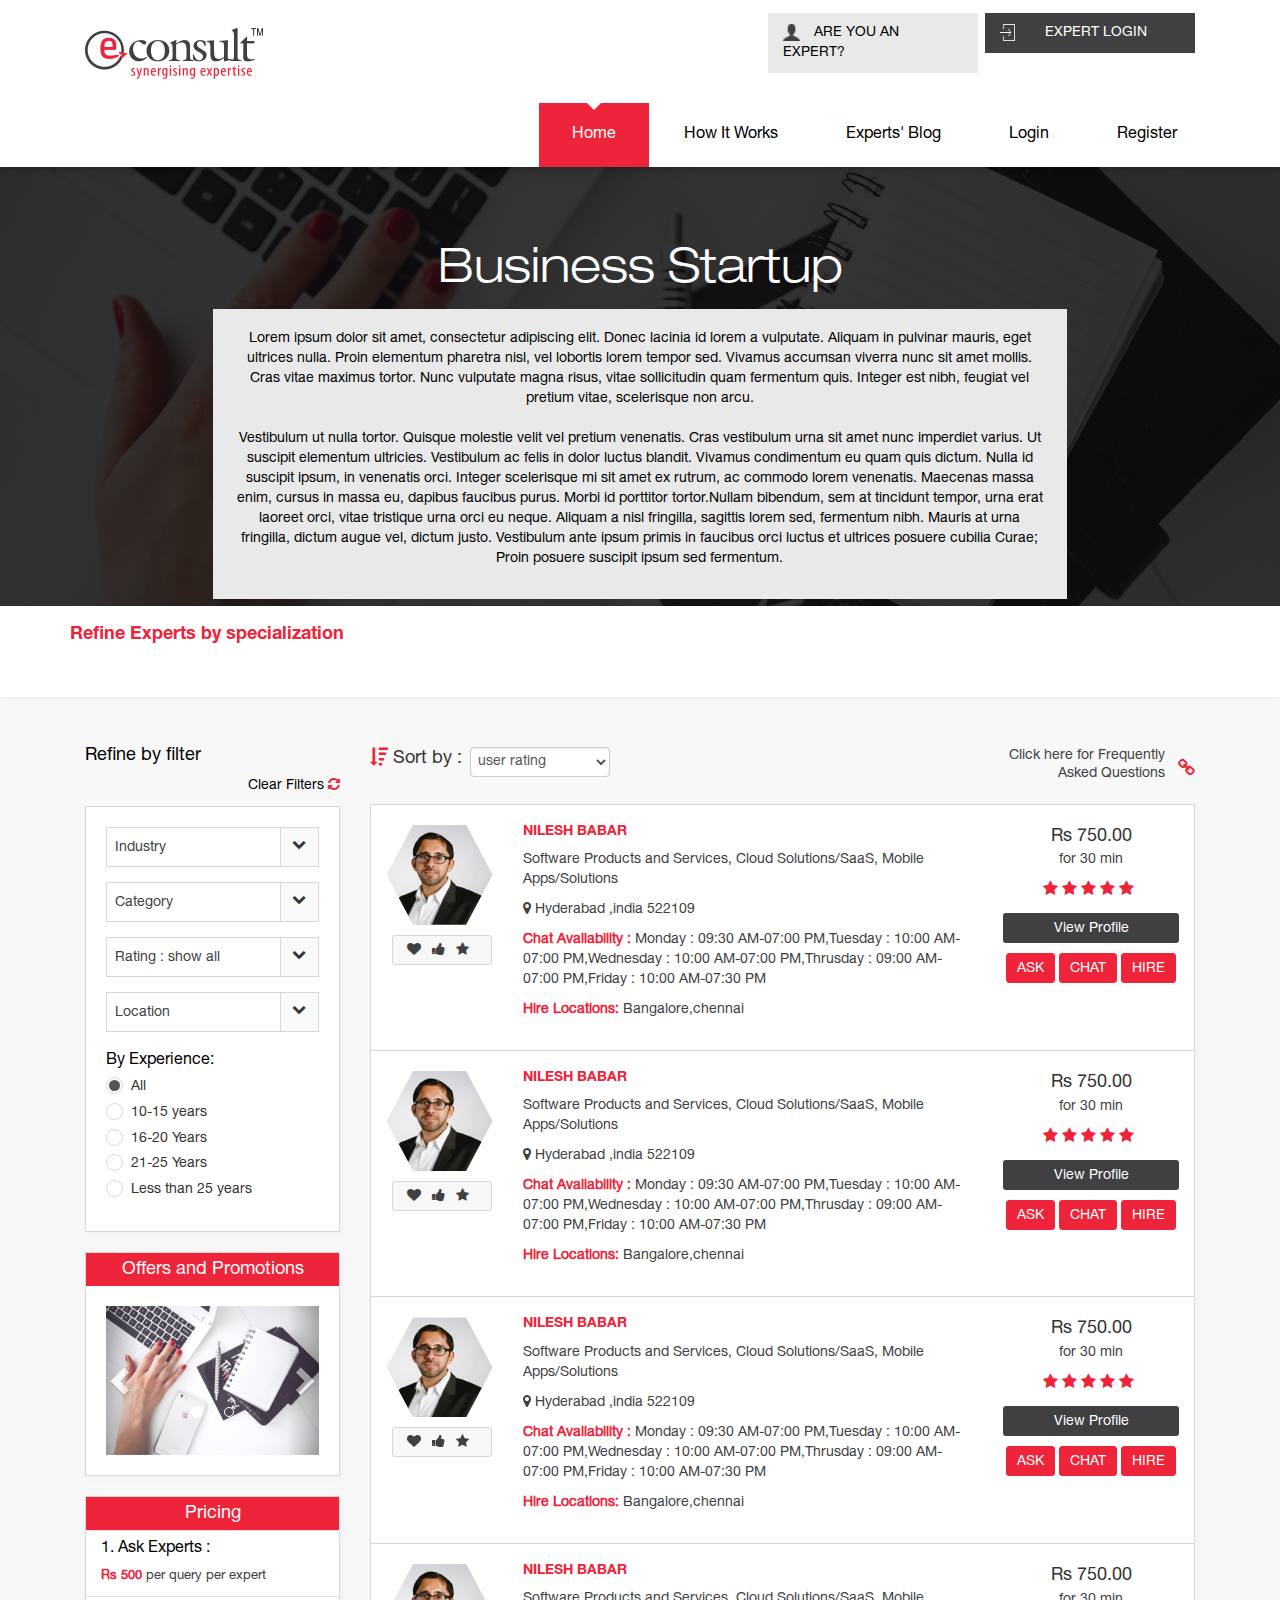
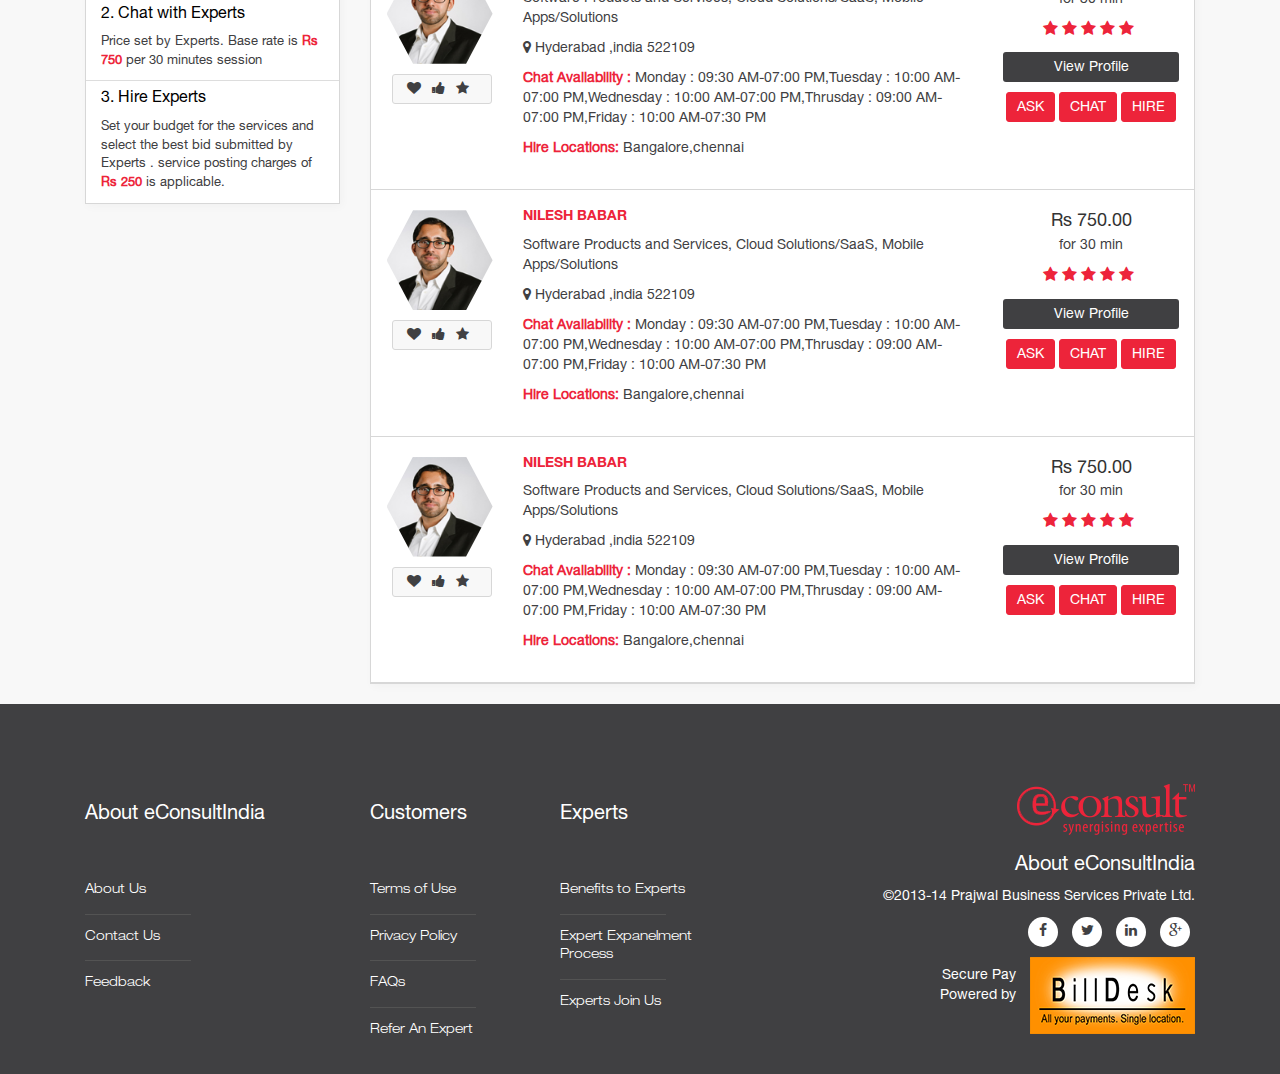
<file: index.html>
<!DOCTYPE html>
<html>
<head>  
 <meta charset="utf-8">
 <meta http-equiv="X-UA-Compatible" content="IE=edge">
 <meta name="viewport" content="width=device-width, initial-scale=1">
 <!-- The above 3 meta tags *must* come first in the head; any other head content must come *after* these tags -->

 <title>Eunoia Technology</title>
  <!--[if gte IE 9]>
  <style type="text/css">
    .gradient {
       filter: none;
    }
  </style>
  <![endif]-->   
  <link href="css/style.css" rel="stylesheet">    

  <!-- HTML5 shim and Respond.js for IE8 support of HTML5 elements and media queries -->
  <!-- WARNING: Respond.js doesn't work if you view the page via file:// -->
    <!--[if lt IE 9]>
      <script src="https://oss.maxcdn.com/html5shiv/3.7.2/html5shiv.min.js"></script>
      <script src="https://oss.maxcdn.com/respond/1.4.2/respond.min.js"></script>
      <![endif]-->
    </head>


    <body>

      <!-- navbar -->
      <div class="navbar-block">
        <div class="container">
          <nav class="navbar navbar-default">
            <div class="container-flui">
              <!-- Brand and toggle get grouped for better mobile display -->
              <div class="navbar-header">
                <button type="button" class="navbar-toggle collapsed" data-toggle="collapse" data-target="#bs-example-navbar-collapse-1" aria-expanded="false">
                  <span class="sr-only">Toggle navigation</span>
                  <span class="icon-bar"></span>
                  <span class="icon-bar"></span>
                  <span class="icon-bar"></span>
                </button>
                <a class="navbar-brand" href="#"><img src="images/logo.png" alt=""></a>
              </div>

              <!-- Collect the nav links, forms, and other content for toggling -->
              <div class="collapse navbar-collapse" id="bs-example-navbar-collapse-1">           
                <ul class="nav nav-pills pull-right">
                  <li role="presentation" class="user"><a href="#"><img src="images/user-icon.png" alt="user"> Are you An Expert?</a></li>
                  <li role="presentation" class="login"><a href="#"><img src="images/log-icon.png" alt="login">Expert login </a></li>   
                </ul>
                <div class="clearfix"></div>
                <ul class="nav navbar-nav navbar-right">                  
                  <li><a href="#" class="active">Home</a></li>             
                  <li><a href="#">How It Works</a></li>             
                  <li><a href="#">Experts' Blog</a></li>             
                  <li><a href="#">Login</a></li>             
                  <li><a href="#">Register</a></li>                           
                </ul>
              </div><!-- /.navbar-collapse -->
            </div><!-- /.container-fluid -->
          </nav>
        </div>
      </div>
      <!-- end of navbar -->
      
      <div class="hero-unit">
        <div class="overlay"></div>
        <h1>Business Startup</h1>
        <div class="col-sm-8 col-sm-offset-2 text-holder">
          <p>Lorem ipsum dolor sit amet, consectetur adipiscing elit. Donec lacinia id lorem a vulputate. Aliquam in pulvinar mauris, eget ultrices nulla. Proin elementum pharetra nisl, vel lobortis lorem tempor sed. Vivamus accumsan viverra nunc sit amet mollis. Cras vitae maximus tortor. Nunc vulputate magna risus, vitae sollicitudin quam fermentum quis. Integer est nibh, feugiat vel pretium vitae, scelerisque non arcu. <br><br>
            Vestibulum ut nulla tortor. Quisque molestie velit vel pretium venenatis. Cras vestibulum urna sit amet nunc imperdiet varius. Ut suscipit elementum ultricies. Vestibulum ac felis in dolor luctus blandit. Vivamus condimentum eu quam quis dictum. Nulla id suscipit ipsum, in venenatis orci. Integer scelerisque mi sit amet ex rutrum, ac commodo lorem venenatis. Maecenas massa enim, cursus in massa eu, dapibus faucibus purus. Morbi id porttitor tortor.Nullam bibendum, sem at tincidunt tempor, urna erat laoreet orci, vitae tristique urna orci eu neque. Aliquam a nisl fringilla, sagittis lorem sed, fermentum nibh. Mauris at urna fringilla, dictum augue vel, dictum justo. Vestibulum ante ipsum primis in faucibus orci luctus et ultrices posuere cubilia Curae; Proin posuere suscipit ipsum sed fermentum.</p>
          </div>
          <div class="clearfix"></div>
        </div>
        <!-- hero-unit -->

        <div class="specialization-block">
          <div class="container">
            <h2>Refine Experts by specialization</h2>
            <ul class="list-inline filter-list">
              <li>
                <a href="#">
                  <input id="box1" type="checkbox" />
                  <label for="box1">Mentoring</label>                  
                </a>
              </li>
              <li>
                <a href="#">
                  <input id="box2" type="checkbox" />
                  <label for="box2">Idea validation</label>                   
                </a>
              </li>
              <li>
                <a href="#">
                  <input id="box3" type="checkbox" />
                  <label for="box3">Feasibility Studies</label>                                     
                </a>
              </li>
              <li>
                <a href="#">
                  <input id="box4" type="checkbox" />
                  <label for="box4">Business Plan</label>                                                       
                </a>
              </li>
              <li>              
                <a href="#">
                  <input id="box5" type="checkbox" />
                  <label for="box5">Business Commencement</label>                                                       
                </a>                                  
              </li>
              <li>
                <a href="#">
                  <input id="box6" type="checkbox" />
                  <label for="box6">Fund Raising</label>                                                       
                </a>                     
              </li>
            </ul>
          </div>
          <!-- container -->
        </div>
        <!-- specialization-block -->

        <div class="container">
          <div class="ro">
            <div class="col-md-3">
              <div class="left-block">
                <h3>Refine by filter</h3>
                <a class="clear" href="#">Clear Filters <i class="fa fa-refresh"></i></a>
                <div class="block-holder">
                  <div class="holder-body">
                    <!-- xselectize form   -->
                    <div class="form-group">                    
                      <select class="filter_search form-control">
                        <option value="1"> Industry </option>
                        <option value="2"> option 2 </option>
                        <option value="3"> option 3 </option>
                        <option value="4"> option 4 </option>
                        <option value="5"> option 5 </option>
                        <option value="6"> option 6 </option>
                        <option value="7"> option 7 </option>
                      </select>
                    </div>
                    <!-- xselect form   -->

                    <!-- xselectize form   -->
                    <div class="form-group">                    
                      <select class="filter_search form-control">
                        <option value="1"> Category </option>
                        <option value="2"> option 2 </option>
                        <option value="3"> option 3 </option>
                        <option value="4"> option 4 </option>
                        <option value="5"> option 5 </option>
                        <option value="6"> option 6 </option>
                        <option value="7"> option 7 </option>
                      </select>
                    </div>
                    <!-- xselect form   -->


                    <!-- xselectize form   -->
                    <div class="form-group">                    
                      <select class="filter_search form-control">
                        <option value="1"> Rating : show all </option>
                        <option value="2"> option 2 </option>
                        <option value="3"> option 3 </option>
                        <option value="4"> option 4 </option>
                        <option value="5"> option 5 </option>
                        <option value="6"> option 6 </option>
                        <option value="7"> option 7 </option>
                      </select>
                    </div>
                    <!-- xselect form   -->

                    <!-- xselectize form   -->
                    <div class="form-group">                    
                      <select class="filter_search form-control">
                        <option value="1"> Location </option>
                        <option value="2"> option 2 </option>
                        <option value="3"> option 3 </option>
                        <option value="4"> option 4 </option>
                        <option value="5"> option 5 </option>
                        <option value="6"> option 6 </option>
                        <option value="7"> option 7 </option>
                      </select>
                    </div>
                    <!-- xselect form   -->

                    <sub>By Experience:</sub>
                    <div class="radio">
                      <input type="radio" name="radio1" id="radio1" value="option1" checked>
                      <label for="radio1">
                        All
                      </label>
                    </div>
                    <div class="radio">
                      <input type="radio" name="radio1" id="radio2" value="option2">
                      <label for="radio2">
                        10-15 years
                      </label>
                    </div>
                    <div class="radio">
                      <input type="radio" name="radio1" id="radio3" value="option2">
                      <label for="radio3">
                        16-20 Years
                      </label>
                    </div>
                    <div class="radio">
                      <input type="radio" name="radio1" id="radio4" value="option2">
                      <label for="radio4">
                       21-25 Years
                     </label>
                   </div>
                   <div class="radio">
                    <input type="radio" name="radio1" id="radio5" value="option2">
                    <label for="radio5">
                      Less than 25 years
                    </label>
                  </div>
                </div>
                <!-- holder-body -->
              </div>
              <!-- block-holder -->


              <div class="block-holder">
                <div class="heading">
                  Offers and Promotions
                </div>
                <!-- heading -->
                <div class="holder-body">
                  <div id="carousel-example-generic" class="carousel slide" data-ride="carousel">
                    <!-- Indicators -->
                    <ol class="carousel-indicators">
                      <li data-target="#carousel-example-generic" data-slide-to="0" class="active"></li>
                      <li data-target="#carousel-example-generic" data-slide-to="1"></li>
                      <li data-target="#carousel-example-generic" data-slide-to="2"></li>
                    </ol>

                    <!-- Wrapper for slides -->
                    <div class="carousel-inner" role="listbox">
                      <div class="item active">
                        <img src="images/banner.jpg" alt="...">
                        <div class="carousel-caption">

                        </div>
                      </div>
                      <div class="item">
                        <img src="images/banner.jpg" alt="...">
                        <div class="carousel-caption">

                        </div>
                      </div>
                      
                    </div>

                    <!-- Controls -->
                    <a class="left carousel-control" href="#carousel-example-generic" role="button" data-slide="prev">
                      <span class="glyphicon glyphicon-chevron-left" aria-hidden="true"></span>
                      <span class="sr-only">Previous</span>
                    </a>
                    <a class="right carousel-control" href="#carousel-example-generic" role="button" data-slide="next">
                      <span class="glyphicon glyphicon-chevron-right" aria-hidden="true"></span>
                      <span class="sr-only">Next</span>
                    </a>
                  </div>
                </div>
              </div>
              <!-- block-holder -->


              <div class="block-holder pricing">
                <div class="heading">
                  Pricing
                </div>
                <ul class="list-group">
                  <li class="list-group-item"><h3>1. Ask Experts :</h3><p><strong>Rs 500</strong> per query per expert</p></li>
                  <li class="list-group-item"><h3>2. Chat with Experts</h3><p>Price set by Experts. Base rate is <strong>Rs 750</strong> per 30 minutes session </p></li>
                  <li class="list-group-item"><h3>3. Hire Experts</h3><p>Set your budget for the services and select the best bid submitted by Experts . service posting charges of <strong>Rs 250</strong> is applicable.</p></li>                 
                </ul>
              </div>
              <!-- block-holder -->
            </div>
            <!-- left-block -->
          </div>

          <div class="col-md-9">
            <div class="right-block">
              <div class="sort">
                <i class="fa fa-sort-amount-desc"></i> Sort by : 
                <!-- xselectize form   -->
                <div class="form-group">                    
                  <select class="filter_searh form-control">
                    <option value="1"> user rating </option>
                    <option value="2"> option 2 </option>
                    <option value="3"> option 3 </option>
                    <option value="4"> option 4 </option>
                    <option value="5"> option 5 </option>
                    <option value="6"> option 6 </option>
                    <option value="7"> option 7 </option>
                  </select>
                </div>
                <!-- xselect form   -->
              </div>
              <!-- sort -->              
              <a class="faq" href="#"><span>Click here for Frequently Asked Questions</span><i class="fa fa-link"></i></a>

              <div class="block-holder">
                <div class="user-holder">
                  <div class="col-md-2 text-center">
                    <div class="clip-wrap">
                      <img src="images/avatar.jpg" alt="demo-clip-path" width="106" height="100" class="clip-polygon">
                    </div> <!-- /clip-wrap -->
                    <svg class="clip-svg">
                      <defs>
                        <clipPath id="clip-svg-demo" clipPathUnits="objectBoundingBox">
                          <polygon points="0.25 0, 0.75 0, 1 0.5, 0.75 1, 0.25 1, 0 0.5" />
                        </clipPath>
                      </defs> 
                    </svg>                    
                    <div class="action">
                      <a href="#"><i class="fa fa-heart"></i></a>
                      <a href="#"><i class="fa fa-thumbs-up"></i></a>
                      <a href="#"><i class="fa fa-star"></i></a>
                    </div>
                  </div>
                  <!-- col-md-2 -->
                  <div class="col-md-7 info">
                    <h3>Nilesh babar</h3>
                    <p>Software Products and Services, Cloud Solutions/SaaS, Mobile Apps/Solutions</p>
                    <p><i class="fa fa-map-marker"></i> Hyderabad ,india 522109</p>
                    <p><strong>Chat Availability :</strong> Monday : 09:30 AM-07:00 PM,Tuesday : 10:00 AM-07:00 PM,Wednesday : 10:00 AM-07:00 PM,Thrusday : 09:00 AM-07:00 PM,Friday : 10:00 AM-07:30 PM</p>
                    <p><strong>Hire Locations:</strong> Bangalore,chennai</p>
                  </div>
                  <!-- col-md-5 -->
                  <div class="col-md-3 cost">
                    <p class="rupee">Rs 750.00 <span>for 30 min</span></p>
                    <ul class="rating list-inline">
                      <li><i class="fa fa-star"></i></li>
                      <li><i class="fa fa-star"></i></li>
                      <li><i class="fa fa-star"></i></li>
                      <li><i class="fa fa-star"></i></li>
                      <li><i class="fa fa-star"></i></li>
                    </ul>
                    <a href="#" class="btn btn-dark btn-lg btn-block">View Profile</a>
                    <a href="#" class="btn btn-primary">ASK</a>
                    <a href="#" class="btn btn-primary">CHAT</a>
                    <a href="#" class="btn btn-primary">HIRE</a>                    
                  </div>
                  <!-- col-md-2 -->
                </div>
                <!-- user-holder -->

                <div class="user-holder">
                  <div class="col-md-2 text-center">
                    <div class="clip-wrap">
                      <img src="images/avatar.jpg" alt="demo-clip-path" width="106" height="100" class="clip-polygon">
                    </div> <!-- /clip-wrap -->
                    <svg class="clip-svg">
                      <defs>
                        <clipPath id="clip-svg-demo" clipPathUnits="objectBoundingBox">
                          <polygon points="0.25 0, 0.75 0, 1 0.5, 0.75 1, 0.25 1, 0 0.5" />
                        </clipPath>
                      </defs> 
                    </svg>                    
                    <div class="action">
                      <a href="#"><i class="fa fa-heart"></i></a>
                      <a href="#"><i class="fa fa-thumbs-up"></i></a>
                      <a href="#"><i class="fa fa-star"></i></a>
                    </div>
                  </div>
                  <!-- col-md-2 -->
                  <div class="col-md-7 info">
                    <h3>Nilesh babar</h3>
                    <p>Software Products and Services, Cloud Solutions/SaaS, Mobile Apps/Solutions</p>
                    <p><i class="fa fa-map-marker"></i> Hyderabad ,india 522109</p>
                    <p><strong>Chat Availability :</strong> Monday : 09:30 AM-07:00 PM,Tuesday : 10:00 AM-07:00 PM,Wednesday : 10:00 AM-07:00 PM,Thrusday : 09:00 AM-07:00 PM,Friday : 10:00 AM-07:30 PM</p>
                    <p><strong>Hire Locations:</strong> Bangalore,chennai</p>
                  </div>
                  <!-- col-md-5 -->
                  <div class="col-md-3 cost">
                    <p class="rupee">Rs 750.00 <span>for 30 min</span></p>
                    <ul class="rating list-inline">
                      <li><i class="fa fa-star"></i></li>
                      <li><i class="fa fa-star"></i></li>
                      <li><i class="fa fa-star"></i></li>
                      <li><i class="fa fa-star"></i></li>
                      <li><i class="fa fa-star"></i></li>
                    </ul>
                    <a href="#" class="btn btn-dark btn-lg btn-block">View Profile</a>
                    <a href="#" class="btn btn-primary">ASK</a>
                    <a href="#" class="btn btn-primary">CHAT</a>
                    <a href="#" class="btn btn-primary">HIRE</a>                    
                  </div>
                  <!-- col-md-2 -->
                </div>
                <!-- user-holder -->


                <div class="user-holder">
                  <div class="col-md-2 text-center">
                    <div class="clip-wrap">
                      <img src="images/avatar.jpg" alt="demo-clip-path" width="106" height="100" class="clip-polygon">
                    </div> <!-- /clip-wrap -->
                    <svg class="clip-svg">
                      <defs>
                        <clipPath id="clip-svg-demo" clipPathUnits="objectBoundingBox">
                          <polygon points="0.25 0, 0.75 0, 1 0.5, 0.75 1, 0.25 1, 0 0.5" />
                        </clipPath>
                      </defs> 
                    </svg>                    
                    <div class="action">
                      <a href="#"><i class="fa fa-heart"></i></a>
                      <a href="#"><i class="fa fa-thumbs-up"></i></a>
                      <a href="#"><i class="fa fa-star"></i></a>
                    </div>
                  </div>
                  <!-- col-md-2 -->
                  <div class="col-md-7 info">
                    <h3>Nilesh babar</h3>
                    <p>Software Products and Services, Cloud Solutions/SaaS, Mobile Apps/Solutions</p>
                    <p><i class="fa fa-map-marker"></i> Hyderabad ,india 522109</p>
                    <p><strong>Chat Availability :</strong> Monday : 09:30 AM-07:00 PM,Tuesday : 10:00 AM-07:00 PM,Wednesday : 10:00 AM-07:00 PM,Thrusday : 09:00 AM-07:00 PM,Friday : 10:00 AM-07:30 PM</p>
                    <p><strong>Hire Locations:</strong> Bangalore,chennai</p>
                  </div>
                  <!-- col-md-5 -->
                  <div class="col-md-3 cost">
                    <p class="rupee">Rs 750.00 <span>for 30 min</span></p>
                    <ul class="rating list-inline">
                      <li><i class="fa fa-star"></i></li>
                      <li><i class="fa fa-star"></i></li>
                      <li><i class="fa fa-star"></i></li>
                      <li><i class="fa fa-star"></i></li>
                      <li><i class="fa fa-star"></i></li>
                    </ul>
                    <a href="#" class="btn btn-dark btn-lg btn-block">View Profile</a>
                    <a href="#" class="btn btn-primary">ASK</a>
                    <a href="#" class="btn btn-primary">CHAT</a>
                    <a href="#" class="btn btn-primary">HIRE</a>                    
                  </div>
                  <!-- col-md-2 -->
                </div>
                <!-- user-holder -->


                <div class="user-holder">
                  <div class="col-md-2 text-center">
                    <div class="clip-wrap">
                      <img src="images/avatar.jpg" alt="demo-clip-path" width="106" height="100" class="clip-polygon">
                    </div> <!-- /clip-wrap -->
                    <svg class="clip-svg">
                      <defs>
                        <clipPath id="clip-svg-demo" clipPathUnits="objectBoundingBox">
                          <polygon points="0.25 0, 0.75 0, 1 0.5, 0.75 1, 0.25 1, 0 0.5" />
                        </clipPath>
                      </defs> 
                    </svg>                    
                    <div class="action">
                      <a href="#"><i class="fa fa-heart"></i></a>
                      <a href="#"><i class="fa fa-thumbs-up"></i></a>
                      <a href="#"><i class="fa fa-star"></i></a>
                    </div>
                  </div>
                  <!-- col-md-2 -->
                  <div class="col-md-7 info">
                    <h3>Nilesh babar</h3>
                    <p>Software Products and Services, Cloud Solutions/SaaS, Mobile Apps/Solutions</p>
                    <p><i class="fa fa-map-marker"></i> Hyderabad ,india 522109</p>
                    <p><strong>Chat Availability :</strong> Monday : 09:30 AM-07:00 PM,Tuesday : 10:00 AM-07:00 PM,Wednesday : 10:00 AM-07:00 PM,Thrusday : 09:00 AM-07:00 PM,Friday : 10:00 AM-07:30 PM</p>
                    <p><strong>Hire Locations:</strong> Bangalore,chennai</p>
                  </div>
                  <!-- col-md-5 -->
                  <div class="col-md-3 cost">
                    <p class="rupee">Rs 750.00 <span>for 30 min</span></p>
                    <ul class="rating list-inline">
                      <li><i class="fa fa-star"></i></li>
                      <li><i class="fa fa-star"></i></li>
                      <li><i class="fa fa-star"></i></li>
                      <li><i class="fa fa-star"></i></li>
                      <li><i class="fa fa-star"></i></li>
                    </ul>
                    <a href="#" class="btn btn-dark btn-lg btn-block">View Profile</a>
                    <a href="#" class="btn btn-primary">ASK</a>
                    <a href="#" class="btn btn-primary">CHAT</a>
                    <a href="#" class="btn btn-primary">HIRE</a>                    
                  </div>
                  <!-- col-md-2 -->
                </div>
                <!-- user-holder -->



                <div class="user-holder">
                  <div class="col-md-2 text-center">
                    <div class="clip-wrap">
                      <img src="images/avatar.jpg" alt="demo-clip-path" width="106" height="100" class="clip-polygon">
                    </div> <!-- /clip-wrap -->
                    <svg class="clip-svg">
                      <defs>
                        <clipPath id="clip-svg-demo" clipPathUnits="objectBoundingBox">
                          <polygon points="0.25 0, 0.75 0, 1 0.5, 0.75 1, 0.25 1, 0 0.5" />
                        </clipPath>
                      </defs> 
                    </svg>                    
                    <div class="action">
                      <a href="#"><i class="fa fa-heart"></i></a>
                      <a href="#"><i class="fa fa-thumbs-up"></i></a>
                      <a href="#"><i class="fa fa-star"></i></a>
                    </div>
                  </div>
                  <!-- col-md-2 -->
                  <div class="col-md-7 info">
                    <h3>Nilesh babar</h3>
                    <p>Software Products and Services, Cloud Solutions/SaaS, Mobile Apps/Solutions</p>
                    <p><i class="fa fa-map-marker"></i> Hyderabad ,india 522109</p>
                    <p><strong>Chat Availability :</strong> Monday : 09:30 AM-07:00 PM,Tuesday : 10:00 AM-07:00 PM,Wednesday : 10:00 AM-07:00 PM,Thrusday : 09:00 AM-07:00 PM,Friday : 10:00 AM-07:30 PM</p>
                    <p><strong>Hire Locations:</strong> Bangalore,chennai</p>
                  </div>
                  <!-- col-md-5 -->
                  <div class="col-md-3 cost">
                    <p class="rupee">Rs 750.00 <span>for 30 min</span></p>
                    <ul class="rating list-inline">
                      <li><i class="fa fa-star"></i></li>
                      <li><i class="fa fa-star"></i></li>
                      <li><i class="fa fa-star"></i></li>
                      <li><i class="fa fa-star"></i></li>
                      <li><i class="fa fa-star"></i></li>
                    </ul>
                    <a href="#" class="btn btn-dark btn-lg btn-block">View Profile</a>
                    <a href="#" class="btn btn-primary">ASK</a>
                    <a href="#" class="btn btn-primary">CHAT</a>
                    <a href="#" class="btn btn-primary">HIRE</a>                    
                  </div>
                  <!-- col-md-2 -->
                </div>
                <!-- user-holder -->


                <div class="user-holder">
                  <div class="col-md-2 text-center">
                    <div class="clip-wrap">
                      <img src="images/avatar.jpg" alt="demo-clip-path" width="106" height="100" class="clip-polygon">
                    </div> <!-- /clip-wrap -->
                    <svg class="clip-svg">
                      <defs>
                        <clipPath id="clip-svg-demo" clipPathUnits="objectBoundingBox">
                          <polygon points="0.25 0, 0.75 0, 1 0.5, 0.75 1, 0.25 1, 0 0.5" />
                        </clipPath>
                      </defs> 
                    </svg>                    
                    <div class="action">
                      <a href="#"><i class="fa fa-heart"></i></a>
                      <a href="#"><i class="fa fa-thumbs-up"></i></a>
                      <a href="#"><i class="fa fa-star"></i></a>
                    </div>
                  </div>
                  <!-- col-md-2 -->
                  <div class="col-md-7 info">
                    <h3>Nilesh babar</h3>
                    <p>Software Products and Services, Cloud Solutions/SaaS, Mobile Apps/Solutions</p>
                    <p><i class="fa fa-map-marker"></i> Hyderabad ,india 522109</p>
                    <p><strong>Chat Availability :</strong> Monday : 09:30 AM-07:00 PM,Tuesday : 10:00 AM-07:00 PM,Wednesday : 10:00 AM-07:00 PM,Thrusday : 09:00 AM-07:00 PM,Friday : 10:00 AM-07:30 PM</p>
                    <p><strong>Hire Locations:</strong> Bangalore,chennai</p>
                  </div>
                  <!-- col-md-5 -->
                  <div class="col-md-3 cost">
                    <p class="rupee">Rs 750.00 <span>for 30 min</span></p>
                    <ul class="rating list-inline">
                      <li><i class="fa fa-star"></i></li>
                      <li><i class="fa fa-star"></i></li>
                      <li><i class="fa fa-star"></i></li>
                      <li><i class="fa fa-star"></i></li>
                      <li><i class="fa fa-star"></i></li>
                    </ul>
                    <a href="#" class="btn btn-dark btn-lg btn-block">View Profile</a>
                    <a href="#" class="btn btn-primary">ASK</a>
                    <a href="#" class="btn btn-primary">CHAT</a>
                    <a href="#" class="btn btn-primary">HIRE</a>                    
                  </div>
                  <!-- col-md-2 -->
                </div>
                <!-- user-holder -->
              </div>
              <!-- block-holder -->
            </div>
            <!-- right-block -->
          </div>
        </div>
        <!-- row -->
      </div>
      <!-- container -->

      <div class="footer">
        <div class="container">
          <div class="col-md-3">
            <ul class="list-unstyled list-link">
              <h2>About eConsultIndia</h2>
              <li><a href="#">About Us</a></li>
              <li><a href="#">Contact Us</a></li>
              <li><a href="#">Feedback</a></li>
            </ul>
          </div>
          <div class="col-md-2">
            <ul class="list-unstyled list-link">
              <h2>Customers</h2>
              <li><a href="#">Terms of Use</a></li>
              <li><a href="#">Privacy Policy</a></li>
              <li><a href="#">FAQs</a></li>
              <li><a href="#">Refer An Expert</a></li>
            </ul>
          </div>
          <div class="col-md-2">
            <ul class="list-unstyled list-link">
              <h2>Experts</h2>
              <li><a href="#">Benefits to Experts</a></li>
              <li><a href="#">Expert Expanelment Process</a></li>
              <li><a href="#">Experts Join Us</a></li>
            </ul>
          </div>
          <div class="col-md-5 right-section">
            <img src="images/logo-dark.png" alt="logo">
            <h2>About eConsultIndia</h2>
            <p>©2013-14 Prajwal Business Services Private Ltd.</p>
            <ul class="list-inline socail">
              <li><a href="#"><i class="fa fa-facebook"></i></a></li>
              <li><a href="#"><i class="fa fa-twitter"></i></a></li>
              <li><a href="#"><i class="fa fa-linkedin"></i></a></li>
              <li><a href=""><i class="fa fa-google-plus"></i></a></li>
            </ul>
            <p class="secure">Secure Pay Powered by</p>
            <img src="images/bill.png" alt="bill">            
          </div>
        </div>
        <!-- container -->
      </div>

      <script src="js/jquery-1.11.2.min.js"></script>      
      <script src="js/bootstrap.min.js"></script>
      <script src="js/select2.js"></script>

      <script>
        $( document ).ready(function() {
          $(".filter_search").select2({
            placeholder: "Select"
          });
        });
      </script>
    </body>
    </html>
</file>
<file: css/style.css>
@import 'progress.css';
@import 'bootstrap.min.css';
@import 'font-awesome.min.css';
@import 'select2.css';
@font-face {
  font-family: 'helveticaregular';
  src: url('../fonts/HelveticaNeueLTStd-LtEx.otf') format('truetype');
  font-weight: 400;
  font-style: normal;
}
@font-face {
  font-family: 'helveticamedium';
  src: url('../fonts/HelveticaNeueLTStd-Roman.otf') format('truetype');
  font-weight: 500;
  font-style: normal;
}
@font-face {
  font-family: 'helveticabold';
  src: url('../fonts/HelveticaNeueLTStd-Bd.otf') format('truetype');
  font-weight: 600;
  font-style: normal;
}
/************ font********************/
body {
  font-family: 'helveticamedium', sans-serif;
  background-color: #f8f8f8;
}
/*navbar*/
.navbar-block {
  padding-top: 13px;
  box-shadow: 0px 1px 8px 0px rgba(0, 0, 0, 0.3);
  -webkit-box-shadow: 0px 1px 8px 0px rgba(0, 0, 0, 0.3);
  -moz-box-shadow: 0px 1px 8px 0px rgba(0, 0, 0, 0.3);
  position: fixed;
  z-index: 999;
  width: 100%;
  background-color: #FFFFFF;
  top: 0;
}
.navbar-block .navbar-default {
  border-radius: 0;
  border-width: 0;
  margin-bottom: 0;
}
.navbar-block .navbar-default .navbar-nav > li > a {
  padding: 22px 33px;
  position: relative;
  font-size: 16px;
  color: #000000;
  margin-left: 2px;
}
.navbar-block .navbar-default .navbar-nav > li > a:hover,
.navbar-block .navbar-default .navbar-nav > li > a.active {
  background-color: #ed243a;
  color: #FFFFFF;
}
.navbar-block .navbar-default .navbar-nav > li > a:hover:after,
.navbar-block .navbar-default .navbar-nav > li > a.active:after {
  content: '';
  position: absolute;
  top: 0;
  width: 0;
  height: 0;
  border-style: solid;
  border-width: 7px 7px 0 7px;
  border-color: #FFFFFF transparent transparent transparent;
  left: 0;
  right: 0;
  margin: 0 auto;
}
.navbar-block .navbar-default .navbar-collapse,
.navbar-block .navbar-default .navbar-form {
  background-color: #FFFFFF;
}
.navbar-block .nav-pills {
  margin-bottom: 30px;
}
.navbar-block .nav-pills li a {
  border-radius: 0;
  transition: all 0.3s ease;
  -webkit-transition: all 0.3s ease;
  moz-transition: all 0.3s ease;
  font-family: 'helveticamedium', sans-serif;
  width: 210px;
  text-transform: uppercase;
  font-size: 14px;
}
.navbar-block .nav-pills li a img {
  padding-right: 10px;
  height: 17px;
}
.navbar-block .nav-pills .user {
  background-color: #eae9e9;
  margin-right: 5px;
}
.navbar-block .nav-pills .user a {
  color: #000000;
}
.navbar-block .nav-pills .user a:hover {
  background-color: #d1cfcf;
}
.navbar-block .nav-pills .login {
  background-color: #404042;
}
.navbar-block .nav-pills .login a {
  color: #FFFFFF;
}
.navbar-block .nav-pills .login a img {
  padding-right: 30px;
}
.navbar-block .nav-pills .login a:hover {
  background-color: #0e0e0e;
}
/*********************hero unit************************/
.hero-unit {
  min-height: 460px;
  display: table;
  width: 100%;
  background: url(../images/banner.jpg) no-repeat center center fixed;
  -webkit-background-size: cover;
  -moz-background-size: cover;
  -o-background-size: cover;
  background-size: cover;
  position: relative;
  margin-top: 146px;
}
.hero-unit .overlay {
  position: absolute;
  height: 100%;
  width: 100%;
  background-color: #000000;
  opacity: 0.8;
  z-index: 0;
}
.hero-unit h1 {
  font-family: 'helveticaregular', sans-serif;
  font-size: 48px;
  text-align: center;
  color: #FFFFFF;
  position: relative;
  padding-top: 100px;
  margin-top: 0;
}
.hero-unit .text-holder {
  background-color: #eae9e9;
  padding: 20px;
}
.hero-unit .text-holder p {
  font-size: 14px;
  font-family: 'helveticamedium', sans-serif;
  color: #000000;
  text-align: center;
}
/*************specialization-block***************/
.specialization-block {
  background-color: #FFFFFF;
  box-shadow: 0 5px 5px -5px rgba(0, 0, 0, 0.1);
  -webkit-box-shadow: 0 5px 5px -5px rgba(0, 0, 0, 0.1);
  moz-box-shadow: 0 5px 5px -5px rgba(0, 0, 0, 0.1);
  margin-bottom: 50px;
}
.specialization-block h2 {
  font-family: 'helveticabold', sans-serif;
  font-size: 18px;
  color: #ed243a;
}
.specialization-block .filter-list a {
  color: #404042;
  text-decoration: none;
  font-family: 'helveticamedium', sans-serif;
  font-size: 16px;
  -webkit-backface-visibility: hidden;
  /* Chrome, Safari, Opera */
  backface-visibility: hidden;
  padding-right: 15px;
}
/****************left-block******************/
.left-block h3 {
  font-size: 18px;
  font-family: 'helveticamedium', sans-serif;
  color: #000000;
  margin-top: 0;
}
.left-block .clear {
  color: #000000;
  font-size: 14px;
  font-family: 'helveticamedium', sans-serif;
  float: right;
  margin-bottom: 10px;
}
.left-block .clear i {
  color: #ed243a;
}
.left-block .block-holder {
  background-color: #FFFFFF;
  clear: both;
  border: 1px solid #d7d7d7;
  box-shadow: 2px 3.464px 9px 0px rgba(0, 0, 0, 0.031);
  -webkit-box-shadow: 2px 3.464px 9px 0px rgba(0, 0, 0, 0.031);
  -moz-box-shadow: 2px 3.464px 9px 0px rgba(0, 0, 0, 0.031);
  margin-bottom: 20px;
}
.left-block .block-holder .heading {
  background-color: #ed243a;
  color: #FFFFFF;
  font-size: 18px;
  text-align: center;
  height: 33px;
  padding-top: 5px;
}
.left-block .block-holder .holder-body {
  padding: 20px;
}
.left-block .block-holder .holder-body sub {
  font-size: 16px;
  font-family: 'helveticamedium', sans-serif;
  color: #000000;
}
.left-block .pricing .list-group {
  margin-bottom: 0;
  border-radius: 0;
}
.left-block .pricing .list-group .list-group-item {
  border-bottom-width: 0;
  border-left-width: 0;
  border-right-width: 0;
}
.left-block .pricing .list-group .list-group-item .list-group-item:last-child {
  border-width: 0;
}
.left-block .pricing .list-group .list-group-item h3 {
  margin-top: 0;
  color: #000000;
  font-size: 16px;
  font-family: 'helveticamedium', sans-serif;
}
.left-block .pricing .list-group .list-group-item p {
  margin-bottom: 0;
  color: #404042;
  font-size: 13px;
}
.left-block .pricing .list-group .list-group-item p strong {
  color: #ed243a;
}
/************right block**************/
.right-block .sort {
  width: 300px;
  font-size: 18px;
  float: left;
}
.right-block .sort i {
  color: #ed243a;
}
.right-block .sort .form-group {
  width: 200px;
  float: right;
}
.right-block .sort .form-group .form-control {
  width: 140px;
  height: 30px;
  padding: 3px;
}
.right-block .faq {
  float: right;
  width: 212px;
  position: relative;
  margin-bottom: 20px;
}
.right-block .faq span {
  text-align: right;
  padding-right: 30px;
  font-size: 14px;
  line-height: 18px;
  display: inline-block;
  color: #404042;
}
.right-block .faq i {
  position: absolute;
  right: 0;
  top: 12px;
  font-size: 18px;
  color: #ed243a;
}
.right-block .block-holder {
  background-color: #FFFFFF;
  clear: both;
  border: 1px solid #d7d7d7;
  box-shadow: 2px 3.464px 9px 0px rgba(0, 0, 0, 0.031);
  -webkit-box-shadow: 2px 3.464px 9px 0px rgba(0, 0, 0, 0.031);
  -moz-box-shadow: 2px 3.464px 9px 0px rgba(0, 0, 0, 0.031);
  margin-bottom: 20px;
  display: table;
  width: 100%;
}
.right-block .block-holder .user-holder {
  padding: 20px 0px;
  clear: both;
  border-bottom: 1px solid #d7d7d7;
  display: table;
  width: 100%;
}
.right-block .block-holder .user-holder .action {
  background-color: #f8f8f8;
  border-radius: 3px;
  border: 1px solid #d7d7d7;
  margin-top: 0px;
  width: 100px;
  height: 30px;
  text-align: center;
  line-height: 30px;
  display: inline-block;
  padding: 0px 5px;
  margin-top: 10px;
}
.right-block .block-holder .user-holder .action a {
  text-align: center;
  padding-right: 7px;
  color: #404042;
}
.right-block .block-holder .user-holder .action a:hover {
  color: #ed243a;
}
.right-block .block-holder .user-holder .info h3 {
  margin-top: 0;
  color: #ed243a;
  font-size: 14px;
  font-family: 'helveticabold', sans-serif;
  text-transform: uppercase;
}
.right-block .block-holder .user-holder .info p {
  color: #404042;
  font-family: 'helveticamedium', sans-serif;
  font-size: 14px;
}
.right-block .block-holder .user-holder .info p strong {
  color: #ed243a;
}
.right-block .block-holder .user-holder .cost {
  text-align: center;
}
.right-block .block-holder .user-holder .cost .rupee {
  font-size: 18px;
  font-family: 'helveticamedium', sans-serif;
}
.right-block .block-holder .user-holder .cost .rupee span {
  font-size: 14px;
  color: #404042;
  display: block;
}
.right-block .block-holder .user-holder .cost .rating li {
  padding: 0;
  color: #ed243a;
  font-size: 16px;
}
.right-block .block-holder .user-holder .cost .btn {
  border-radius: 3px;
  height: 30px;
  padding: 0px 10px;
  line-height: 30px;
  margin-bottom: 10px;
  transition: all 0.3s ease;
  -webkit-transition: all 0.3s ease;
  moz-transition: all 0.3s ease;
}
.right-block .block-holder .user-holder .cost .btn-dark {
  color: #FFFFFF;
  background-color: #404042;
  font-family: 'helveticamedium', sans-serif;
  font-size: 14px;
}
.right-block .block-holder .user-holder .cost .btn-dark:hover {
  background-color: #1a1a1b;
}
.right-block .block-holder .user-holder .cost .btn-primary {
  color: #FFFFFF;
  background-color: #ed243a;
  font-family: 'helveticamedium', sans-serif;
  font-size: 14px;
  border-color: #ed243a;
}
.right-block .block-holder .user-holder .cost .btn-primary:hover {
  background-color: #cd1125;
}
/***************footer***********/
.footer {
  background-color: #404042;
  min-height: 370px;
  padding-top: 80px;
}
.footer h2 {
  font-size: 20px;
  color: #FFFFFF;
  font-family: 'helveticamedium', sans-serif;
  margin-bottom: 42px;
}
.footer ul.list-link li a {
  color: #FFFFFF;
  transition: all 0.3s ease;
  -webkit-transition: all 0.3s ease;
  moz-transition: all 0.3s ease;
  font-size: 13px;
  padding: 14px 0px;
  position: relative;
  display: block;
  text-decoration: none;
  font-family: 'helveticaregular', sans-serif;
}
.footer ul.list-link li a:hover {
  color: #ed243a;
}
.footer ul.list-link li a:after {
  content: "";
  position: absolute;
  bottom: 0;
  width: 106px;
  height: 1px;
  background-color: #535353;
  left: 0;
}
.footer ul.list-link li:last-child a:after {
  display: none;
}
.footer .right-section {
  text-align: right;
  color: #FFFFFF;
}
.footer .right-section p,
.footer .right-section h2 {
  margin-bottom: 10px;
}
.footer .right-section .socail li a {
  height: 30px;
  width: 30px;
  border-radius: 50%;
  background-color: #FFFFFF;
  color: #404042;
  display: inline-block;
  text-align: center;
  line-height: 30px;
}
.footer .right-section .secure {
  width: 100px;
  display: inline-block;
  margin-right: 10px;
}
@media all and (max-width: 768px) {
  .pie_progress {
    width: 80%;
    max-width: 300px;
  }
  .hero-unit {
    margin-top: 80px;
  }
  .hero-unit h1 {
    font-size: 30px;
    padding-top: 30px;
  }
  .navbar-block {
    padding-top: 0;
  }
  .navbar-block .container {
    padding: 0;
  }
  .navbar-block .navbar-header {
    height: 80px;
  }
  .navbar-block .nav-pills {
    margin-top: 20px;
  }
  .text-holder {
    margin: 30px;
  }
  .nav-pills {
    margin-bottom: 10px !important;
  }
  .nav-pills li {
    margin-bottom: 10px;
  }
}
/*** custom checkboxes ***/
input[type=checkbox] {
  display: none;
}
/* to hide the checkbox itself */
input[type=checkbox] + label:before {
  font-family: FontAwesome;
  display: inline-block;
  color: #404042;
  font-size: 16px;
}
input[type=checkbox] + label:before {
  content: "\f096";
}
/* unchecked icon */
input[type=checkbox] + label:before {
  letter-spacing: 6px;
}
/* space between checkbox and label */
input[type=checkbox]:checked + label:before {
  content: "\f14a";
  color: #ed243a;
}
/* checked icon */
input[type=checkbox]:checked + label:before {
  letter-spacing: 5px;
  color: #ed243a;
}
/* allow space for check mark */
/**************************************************
Select2
**************************************************/
/******** select2 input **********/
.select2-container .select2-selection--single,
.select2-selection--multiple {
  outline: none !important;
  border-radius: 0px !important;
  height: 32px !important;
  line-height: 32px !important;
  border-color: #d7d7d7 !important;
  font-family: 'helveticamedium', sans-serif;
}
.select2-dropdown {
  border-radius: 0px !important;
  border-color: #d7d7d7 !important;
  color: #404042 !important;
  font-family: 'helveticamedium', sans-serif;
}
/********** select2 input field **********/
.select2-search--dropdown .select2-search__field {
  padding: 4px;
  width: 100%;
  outline: none !important;
  box-shadow: none !important;
  border-color: #d7d7d7 !important;
  color: #404042 !important;
  margin: 5px 0px;
  font-family: 'helveticamedium', sans-serif;
}
/************ on hover background color ************/
.select2-container--default .select2-results__option--highlighted[aria-selected] {
  background-color: #f9fafb !important;
  color: #404042;
  font-family: 'helveticamedium', sans-serif;
}
.select2-container--default .select2-selection--single {
  height: 40px !important;
}
.select2-container--default .select2-selection--single .select2-selection__rendered {
  color: #404042 !important;
  line-height: 40px;
}
/********** selected highlight color **********/
.select2-container--default .select2-results__option[aria-selected=true] {
  background-color: #f9f9f9 !important;
  color: #404042 !important;
}
/********for input tags *********/
.select2-selection__choice {
  margin-top: 0px !important;
  background-color: #f4f6fb !important;
  height: 20px !important;
  line-height: 20px !important;
  margin-top: 5px !important;
  border-radius: 0px !important;
  border-color: #d7d7d7 !important;
  color: #747b8f !important;
}
.select2-container--classic .select2-selection--multiple .select2-selection__choice {
  background-color: #ffffff !important;
}
.select2-container .select2-search--inline .select2-search__field {
  margin-top: 0px !important;
}
.select2-selection__arrow {
  background: #f9fafb !important;
  height: 38px !important;
  width: 38px !important;
  border-left: 1px solid #d7d7d7;
}
.select2-selection__arrow:after {
  content: "\f078";
  font-family: 'FontAwesome';
  position: absolute;
  right: 12px;
}
.select2-selection__placeholder {
  font-size: 12px !important;
  color: #bbbbbb !important;
}
.radio {
  padding-left: 20px;
}
.radio label {
  display: inline-block;
  vertical-align: middle;
  position: relative;
  padding-left: 5px;
}
.radio label::before {
  content: "";
  display: inline-block;
  position: absolute;
  width: 17px;
  height: 17px;
  left: 0;
  margin-left: -20px;
  border: 1px solid #d7d7d7;
  border-radius: 50%;
  background-color: #fff;
  -webkit-transition: border 0.15s ease-in-out;
  -o-transition: border 0.15s ease-in-out;
  transition: border 0.15s ease-in-out;
}
.radio label::after {
  display: inline-block;
  position: absolute;
  content: " ";
  width: 11px;
  height: 11px;
  left: 3px;
  top: 3px;
  margin-left: -20px;
  border-radius: 50%;
  background-color: #555555;
  -webkit-transform: scale(0, 0);
  -ms-transform: scale(0, 0);
  -o-transform: scale(0, 0);
  transform: scale(0, 0);
  -webkit-transition: -webkit-transform 0.1s cubic-bezier(0.8, -0.33, 0.2, 1.33);
  -moz-transition: -moz-transform 0.1s cubic-bezier(0.8, -0.33, 0.2, 1.33);
  -o-transition: -o-transform 0.1s cubic-bezier(0.8, -0.33, 0.2, 1.33);
  transition: transform 0.1s cubic-bezier(0.8, -0.33, 0.2, 1.33);
}
.radio input[type="radio"] {
  opacity: 0;
  z-index: 1;
}
.radio input[type="radio"]:focus + label::before {
  outline: thin dotted;
  outline: 5px auto -webkit-focus-ring-color;
  outline-offset: -2px;
  outline: none;
}
.radio input[type="radio"]:checked + label::after {
  -webkit-transform: scale(1, 1);
  -ms-transform: scale(1, 1);
  -o-transform: scale(1, 1);
  transform: scale(1, 1);
}
.radio input[type="radio"]:disabled + label {
  opacity: 0.65;
}
.radio input[type="radio"]:disabled + label::before {
  cursor: not-allowed;
}
.radio.radio-inline {
  margin-top: 0;
}
.radio-primary input[type="radio"] + label::after {
  background-color: #428bca;
}
.radio-primary input[type="radio"]:checked + label::before {
  border-color: #428bca;
}
.radio-primary input[type="radio"]:checked + label::after {
  background-color: #428bca;
}
.radio-danger input[type="radio"] + label::after {
  background-color: #d9534f;
}
.radio-danger input[type="radio"]:checked + label::before {
  border-color: #d9534f;
}
.radio-danger input[type="radio"]:checked + label::after {
  background-color: #d9534f;
}
.radio-info input[type="radio"] + label::after {
  background-color: #5bc0de;
}
.radio-info input[type="radio"]:checked + label::before {
  border-color: #5bc0de;
}
.radio-info input[type="radio"]:checked + label::after {
  background-color: #5bc0de;
}
.radio-warning input[type="radio"] + label::after {
  background-color: #f0ad4e;
}
.radio-warning input[type="radio"]:checked + label::before {
  border-color: #f0ad4e;
}
.radio-warning input[type="radio"]:checked + label::after {
  background-color: #f0ad4e;
}
.radio-success input[type="radio"] + label::after {
  background-color: #5cb85c;
}
.radio-success input[type="radio"]:checked + label::before {
  border-color: #5cb85c;
}
.radio-success input[type="radio"]:checked + label::after {
  background-color: #5cb85c;
}
textarea,
input {
  outline: none !important;
}
input:focus {
  outline: none !important;
}
.select2-container--default .select2-selection--single .select2-selection__arrow b {
  display: none;
}
.clip-svg {
  width: 0;
  height: 0;
}
.clip-polygon {
  -webkit-clip-path: polygon(25% 0%, 75% 0%, 100% 50%, 75% 100%, 25% 100%, 0% 50%);
  clip-path: polygon(25% 0%, 75% 0%, 100% 50%, 75% 100%, 25% 100%, 0% 50%);
}
</file>
